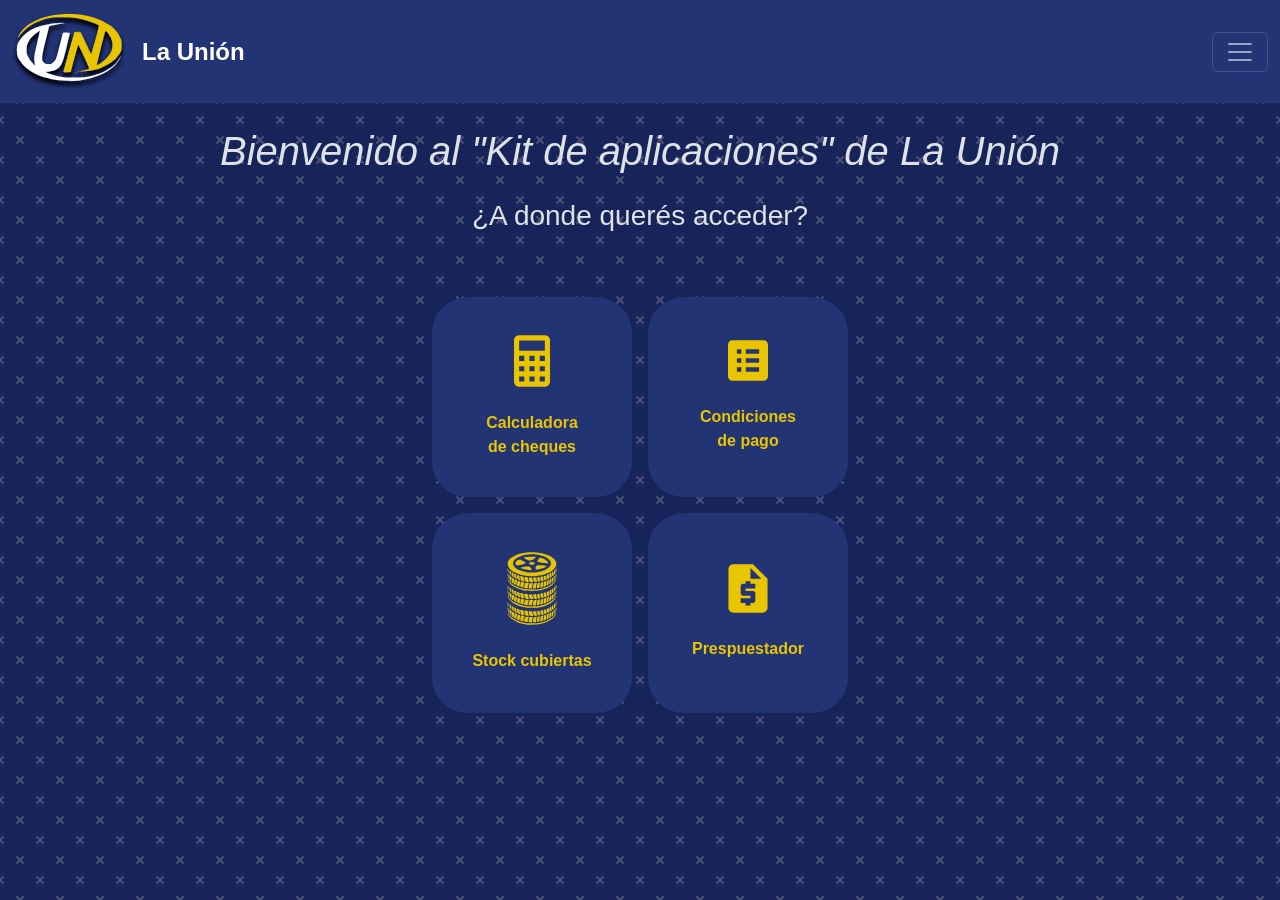
<file: public/index.html>
<!DOCTYPE html>
<html lang="es" data-bs-theme="dark">


<head>
    <meta charset="UTF-8">
    <meta name="viewport" content="width=device-width, initial-scale=1.0">
    <link rel="shortcut icon" href="./media/logo.svg" type="image/x-icon">
    <link rel="stylesheet" href="./css/union_style.css">
    <link rel="stylesheet" href="./css/home.css">
    <link href="https://cdn.jsdelivr.net/npm/bootstrap@5.3.7/dist/css/bootstrap.min.css" rel="stylesheet"
        integrity="sha384-LN+7fdVzj6u52u30Kp6M/trliBMCMKTyK833zpbD+pXdCLuTusPj697FH4R/5mcr" crossorigin="anonymous">
    <title>Inicio | La Unión</title>
</head>

<body>
    <header class="w-100 header_color">
        <nav class="navbar position-static w-100 header_color">
            <div class="container-fluid header_color">
                <a class="navbar-brand d-flex gap-3 align-items-center" href="./index.html"><img src="./media/logo.svg" alt=""><span style="font-size: 24px;font-weight:bold;">La Unión</span></a>
                <button class="navbar-toggler" type="button" data-bs-toggle="offcanvas"
                    data-bs-target="#offcanvasNavbar" aria-controls="offcanvasNavbar" aria-label="Toggle navigation">
                    <span class="navbar-toggler-icon"></span>
                </button>
                <div class="offcanvas offcanvas-end" tabindex="-1" id="offcanvasNavbar"
                    aria-labelledby="offcanvasNavbarLabel">
                    <div class="offcanvas-header">
                        <h5 class="offcanvas-title d-flex gap-3 align-items-center" id="offcanvasNavbarLabel"><img src="./media/logo.svg" alt=""><span style="font-size: 24px;font-weight:bold;">La Unión</span></h5>
                        <button type="button" class="btn-close" data-bs-dismiss="offcanvas" aria-label="Close"></button>
                    </div>
                    <div class="offcanvas-body">
                        <ul class="navbar-nav justify-content-end flex-grow-1 pe-3">
                            <li class="nav-item">
                                <a class="nav-link active" aria-current="page"
                                    href="./index.html">Inicio</a>
                            </li>
                            <li class="nav-item">
                                <a class="nav-link"
                                    href="./calculadora.html">Calculadora</a>
                            </li>

                            <li class="nav-item">
                                <a class="nav-link"
                                    href="./comercial.html">Condiciones
                                    Comerciales</a>
                            </li>
                            <li class="nav-item">
                                <a class="nav-link" href="./stock.html">Stock</a>
                            </li>
                            <li class="nav-item">
                                <a class="nav-link" href="https://presupuestapp-jade.vercel.app">Presupuestador</a>
                            </li>
                        </ul>
                    </div>
                </div>
            </div>
        </nav>
    </header>
    <div class="container">
        <h1 style="font-style: italic;">
           Bienvenido al "Kit  de aplicaciones" de La Unión
        </h1>
        <h3>
            ¿A donde querés acceder?
        </h3>
        <br>
        <div class="header">
            <div class="grupo_tarjetitas">
                <a href=" ./calculadora.html"><img width="36px" src="./media/calc.svg" alt="">Calculadora <br /> de cheques</a>
                <a href="./comercial.html"><img style="width:40px" src="./media/cond_p.svg" alt="">Condiciones<br>de pago</a>
            </div>
            <div class="grupo_tarjetitas">
                <a href=" ./stock.html"><img style="width:50px" src="./media/cubiertitit.svg" alt="">Stock cubiertas</a>
                <a href="https://presupuestapp-jade.vercel.app"><img style="width:40px" src="./media/Vector.svg"
                        alt="">Prespuestador</a>
            </div>
        </div>
    </div>
</body>
<script src="https://cdn.jsdelivr.net/npm/bootstrap@5.3.7/dist/js/bootstrap.bundle.min.js"
    integrity="sha384-ndDqU0Gzau9qJ1lfW4pNLlhNTkCfHzAVBReH9diLvGRem5+R9g2FzA8ZGN954O5Q"
    crossorigin="anonymous"></script>

</html>
</file>
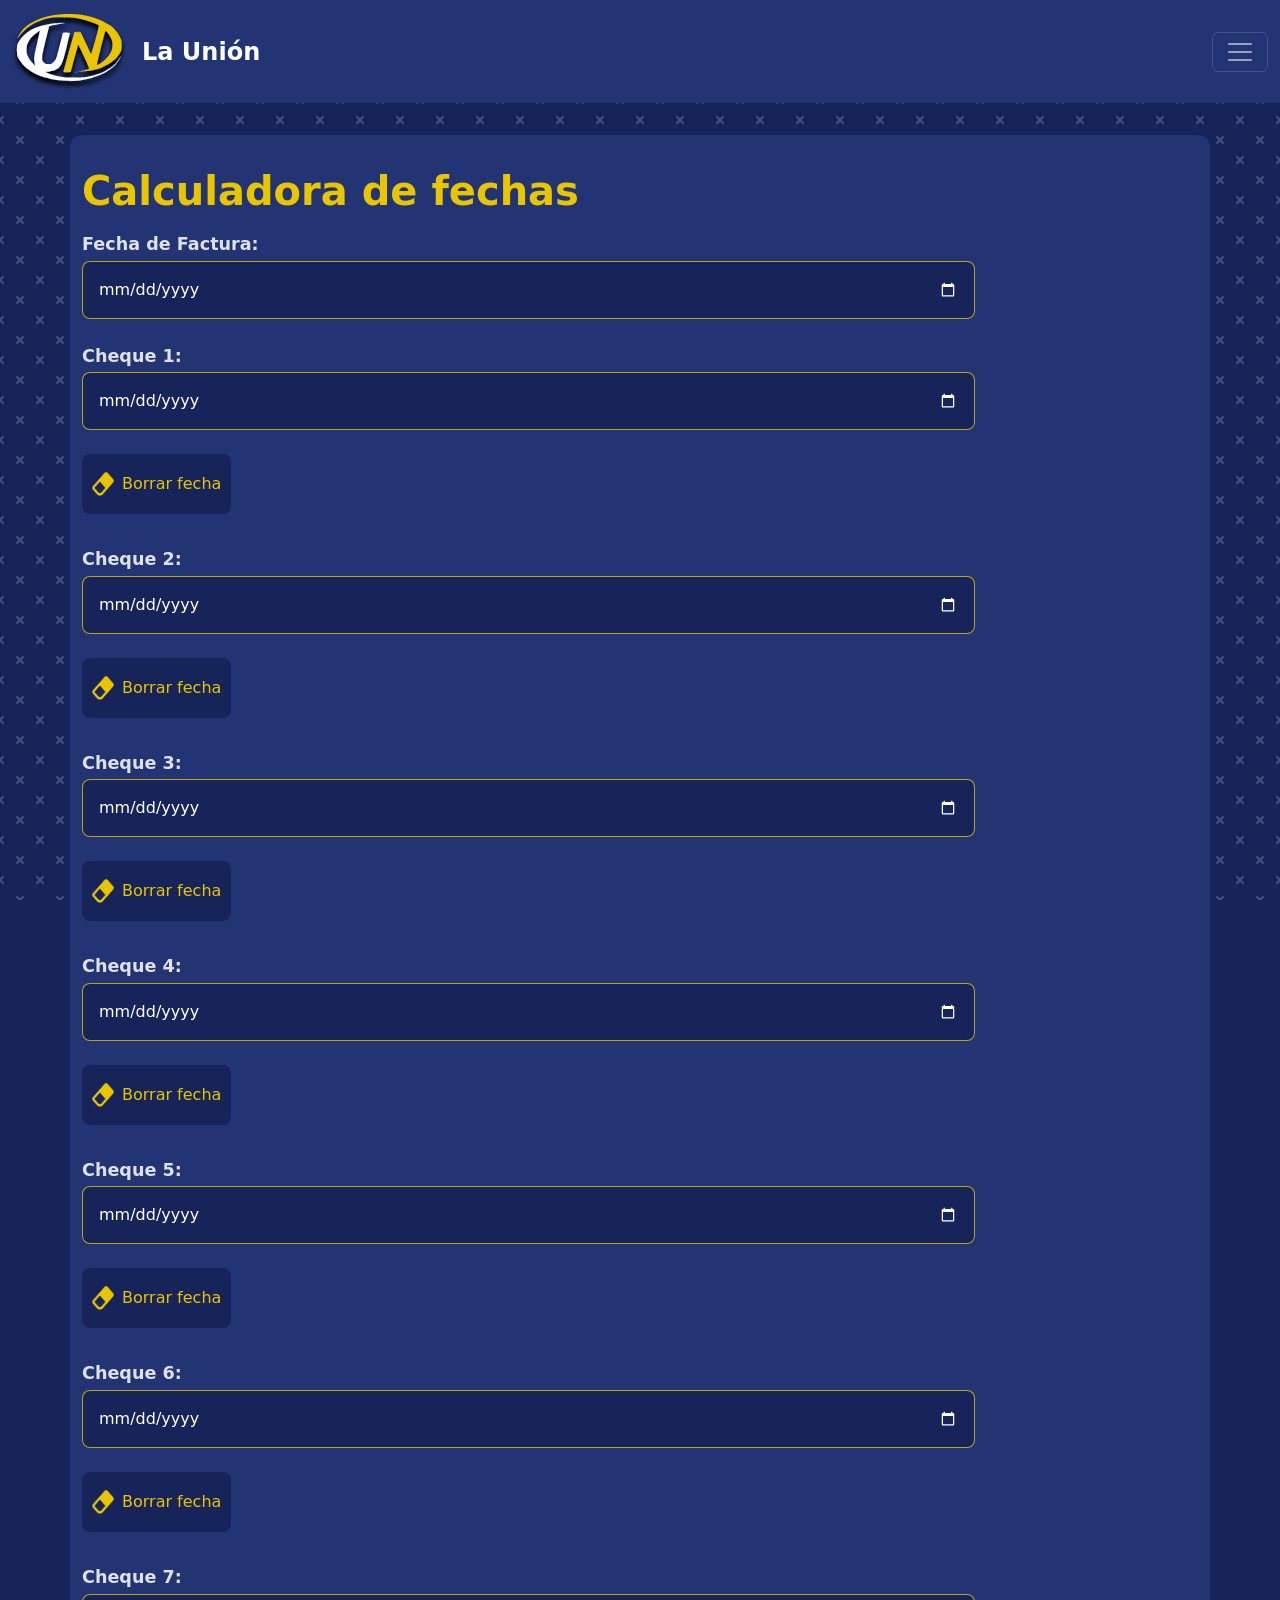
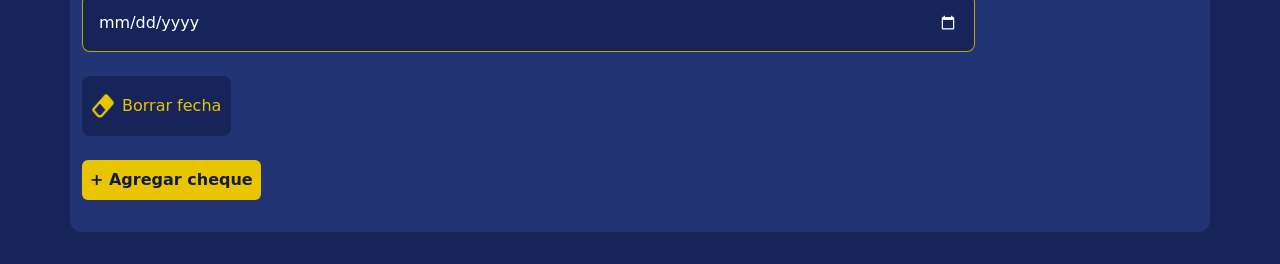
<file: public/calculadora.html>
<!DOCTYPE html>
<html lang="es" data-bs-theme="dark">

<head>
  <meta charset="UTF-8">
  <meta name="viewport" content="width=device-width, initial-scale=1.0">
  <link rel="shortcut icon" href="./media/logo.svg" type="image/x-icon">
  <title>Calculadora de Cheques</title>
  <link rel="stylesheet" href="css/styles_index.css">
  <link rel="stylesheet" href="./css/union_style.css">

  <link href="https://cdn.jsdelivr.net/npm/bootstrap@5.3.7/dist/css/bootstrap.min.css" rel="stylesheet"
    integrity="sha384-LN+7fdVzj6u52u30Kp6M/trliBMCMKTyK833zpbD+pXdCLuTusPj697FH4R/5mcr" crossorigin="anonymous">
  <script defer src="script.js"></script>
</head>

<body>

  <header class="w-100 header_color">
    <nav class="navbar position-static w-100 header_color">
      <div class="container-fluid header_color">
        <a class="navbar-brand d-flex gap-3 align-items-center" href="./index.html"><img src="./media/logo.svg" alt=""><span
            style="font-size: 24px;font-weight:bold;">La Unión</span></a>
        <button class="navbar-toggler" type="button" data-bs-toggle="offcanvas" data-bs-target="#offcanvasNavbar"
          aria-controls="offcanvasNavbar" aria-label="Toggle navigation">
          <span class="navbar-toggler-icon"></span>
        </button>
        <div class="offcanvas offcanvas-end" tabindex="-1" id="offcanvasNavbar" aria-labelledby="offcanvasNavbarLabel">
          <div class="offcanvas-header">
            <h5 class="offcanvas-title d-flex gap-3 align-items-center" id="offcanvasNavbarLabel"><img
                src="./media/logo.svg" alt=""><span style="font-size: 24px;font-weight:bold;">La Unión</span></h5>
            <button type="button" class="btn-close" data-bs-dismiss="offcanvas" aria-label="Close"></button>
          </div>
          <div class="offcanvas-body">
            <ul class="navbar-nav justify-content-end flex-grow-1 pe-3">
              <li class="nav-item">
                <a class="nav-link" aria-current="page" href="./index.html">Inicio</a>
              </li>
              <li class="nav-item">
                <a class="nav-link active" href="./calculadora.html">Calculadora</a>
              </li>

              <li class="nav-item">
                <a class="nav-link" href="./comercial.html">Condiciones
                  Comerciales</a>
              </li>
              <li class="nav-item">
                <a class="nav-link" href="./stock.html">Stock</a>
              </li>
              <li class="nav-item">
                <a class="nav-link" href="https://presupuestapp-jade.vercel.app">Presupuestador</a>
              </li>
            </ul>
          </div>
        </div>
      </div>
    </nav>
  </header>
  <div class="container background-color">
    <h1 style="display:flex;gap:6px;align-items:center;font-weight:bold" class="active">Calculadora de
      fechas</h1>
    <label for="invoiceDate">Fecha de Factura:</label><br>
    <input type="date" id="invoiceDate" />

    <div id="chequeList">
      <!-- Casilleros de cheque -->
      <div class="cheque-item" data-index="1">
        <label>Cheque 1:</label>
        <input type="date" class="cheque-date" />
        <span class="days-remaining"></span>
      </div>
      <div class="cheque-item" data-index="2">
        <label>Cheque 2:</label>
        <input type="date" class="cheque-date" />
        <span class="days-remaining"></span>
      </div>
      <div class="cheque-item" data-index="3">
        <label>Cheque 3:</label>
        <input type="date" class="cheque-date" />
        <span class="days-remaining"></span>
      </div>
      <div class="cheque-item" data-index="4">
        <label>Cheque 4:</label>
        <input type="date" class="cheque-date" />
        <span class="days-remaining"></span>
      </div>
      <div class="cheque-item" data-index="5">
        <label>Cheque 5:</label>
        <input type="date" class="cheque-date" />
        <span class="days-remaining"></span>
      </div>
      <div class="cheque-item" data-index="6">
        <label>Cheque 6:</label>
        <input type="date" class="cheque-date" />
        <span class="days-remaining"></span>
      </div>
      <div class="cheque-item" data-index="7">
        <label>Cheque 7:</label>
        <input type="date" class="cheque-date" />
        <span class="days-remaining"></span>
      </div>
    </div>
  </div>
</body>
<script src="https://cdn.jsdelivr.net/npm/bootstrap@5.3.7/dist/js/bootstrap.bundle.min.js"
  integrity="sha384-ndDqU0Gzau9qJ1lfW4pNLlhNTkCfHzAVBReH9diLvGRem5+R9g2FzA8ZGN954O5Q" crossorigin="anonymous"></script>

</html>
</file>
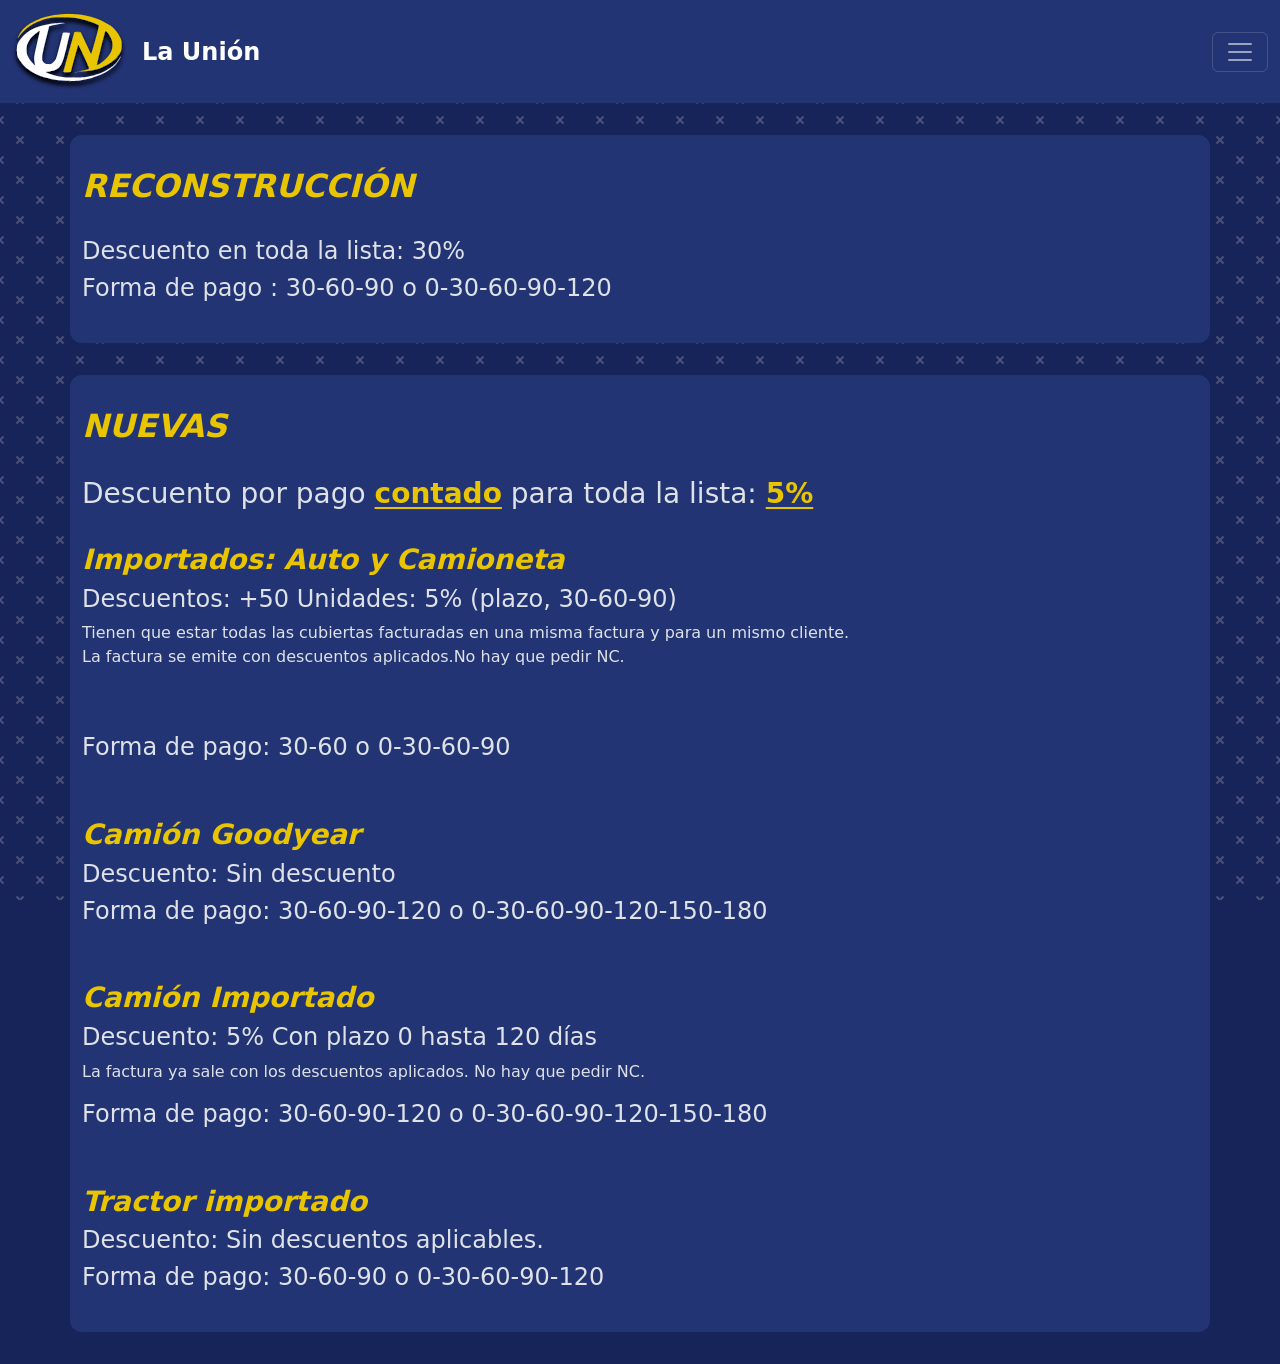
<file: public/comercial.html>
<!DOCTYPE html>
<html lang="es" data-bs-theme="dark">


<head>
    <meta charset="UTF-8">
    <meta name="viewport" content="width=device-width, initial-scale=1.0">
    <link rel="shortcut icon" href="./media/logo.svg" type="image/x-icon">
    <title>Cond. Comerciales</title>
    <link rel="stylesheet" href="css/styles_index.css">
    <link rel="stylesheet" href="./css/union_style.css">
    <link href="https://cdn.jsdelivr.net/npm/bootstrap@5.3.7/dist/css/bootstrap.min.css" rel="stylesheet"
        integrity="sha384-LN+7fdVzj6u52u30Kp6M/trliBMCMKTyK833zpbD+pXdCLuTusPj697FH4R/5mcr" crossorigin="anonymous">
    <script defer src="script.js"></script>
</head>

<header class="w-100 header_color">
        <nav class="navbar position-static w-100 header_color">
            <div class="container-fluid header_color">
                <a class="navbar-brand d-flex gap-3 align-items-center" href="./index.html"><img src="./media/logo.svg" alt=""><span style="font-size: 24px;font-weight:bold;">La Unión</span></a>
                <button class="navbar-toggler" type="button" data-bs-toggle="offcanvas"
                    data-bs-target="#offcanvasNavbar" aria-controls="offcanvasNavbar" aria-label="Toggle navigation">
                    <span class="navbar-toggler-icon"></span>
                </button>
                <div class="offcanvas offcanvas-end" tabindex="-1" id="offcanvasNavbar"
                    aria-labelledby="offcanvasNavbarLabel">
                    <div class="offcanvas-header">
                        <h5 class="offcanvas-title d-flex gap-3 align-items-center" id="offcanvasNavbarLabel"><img src="./media/logo.svg" alt=""><span style="font-size: 24px;font-weight:bold;">La Unión</span></h5>
                        <button type="button" class="btn-close" data-bs-dismiss="offcanvas" aria-label="Close"></button>
                    </div>
                    <div class="offcanvas-body">
                        <ul class="navbar-nav justify-content-end flex-grow-1 pe-3">
                            <li class="nav-item">
                            <a class="nav-link active" aria-current="page" href="./index.html">Inicio</a>
                        </li>
                        <li class="nav-item">
                            <a class="nav-link" href="./calculadora.html">Calculadora</a>
                        </li>

                        <li class="nav-item">
                            <a class="nav-link" href="./comercial.html">Condiciones
                                Comerciales</a>
                        </li>
                        <li class="nav-item">
                            <a class="nav-link" href="./stock.html">Stock</a>
                        </li>
                        <li class="nav-item">
                            <a class="nav-link" href="https://presupuestapp-jade.vercel.app">Presupuestador</a>
                        </li>
                    </ul>
                </div>
            </div>
        </div>
    </nav>
</header>
<div class="container background-color">
    <h2 class="active" style="font-style: italic;font-weight:bold;">RECONSTRUCCIÓN</h2>
    <br>
    <h4>Descuento en toda la lista: 30%</h4>

    <h4>Forma de pago : 30-60-90 o 0-30-60-90-120</h4>
</div>


<div class="container background-color">
    <h2 class="active" style="font-style: italic;font-weight:bold;">NUEVAS</h2>
<br>
<h3>Descuento por pago <span class="active" style="text-decoration: underline;font-weight:bold;">contado</span> para toda la lista: <span class="active" style="text-decoration: underline;font-weight:bold;">5%</span></h3>
<br>
    <h3 style="font-style: italic;font-weight:bold;" class="active">Importados: Auto y Camioneta </h3>

    <h4>Descuentos: +50 Unidades: 5% (plazo, 30-60-90)</h4>
    <p> Tienen que estar todas las cubiertas facturadas en una misma factura y para un mismo cliente.<br>

        La factura se emite con descuentos aplicados.No hay que pedir NC.</p>
    <BR></BR>

    <h4>Forma de pago: 30-60 o 0-30-60-90</h4>
    <br><br>
    <h3 class="active" style="font-style: italic;font-weight:bold;">Camión Goodyear</h3>
    <h4>Descuento: Sin descuento</h4>
    <h4>Forma de pago: 30-60-90-120 o 0-30-60-90-120-150-180</h4>
    <br><br>
    <h3 class="active" style="font-style: italic;font-weight:bold;">Camión Importado</h3>
    <h4>Descuento: 5% Con plazo 0 hasta 120 días</h4>
    <p>La factura ya sale con los descuentos aplicados. No hay que pedir NC.</p>
    <h4>Forma de pago: 30-60-90-120 o 0-30-60-90-120-150-180</h4>

    <br><br>
    <h3 class="active" style="font-style: italic;font-weight:bold;">Tractor importado</h3>

    <h4>Descuento: Sin descuentos aplicables.</h4>

    <h4>Forma de pago: 30-60-90 o 0-30-60-90-120</h4>
</div>





</body>
<script src="https://cdn.jsdelivr.net/npm/bootstrap@5.3.7/dist/js/bootstrap.bundle.min.js"
    integrity="sha384-ndDqU0Gzau9qJ1lfW4pNLlhNTkCfHzAVBReH9diLvGRem5+R9g2FzA8ZGN954O5Q"
    crossorigin="anonymous"></script>

</html>
</file>
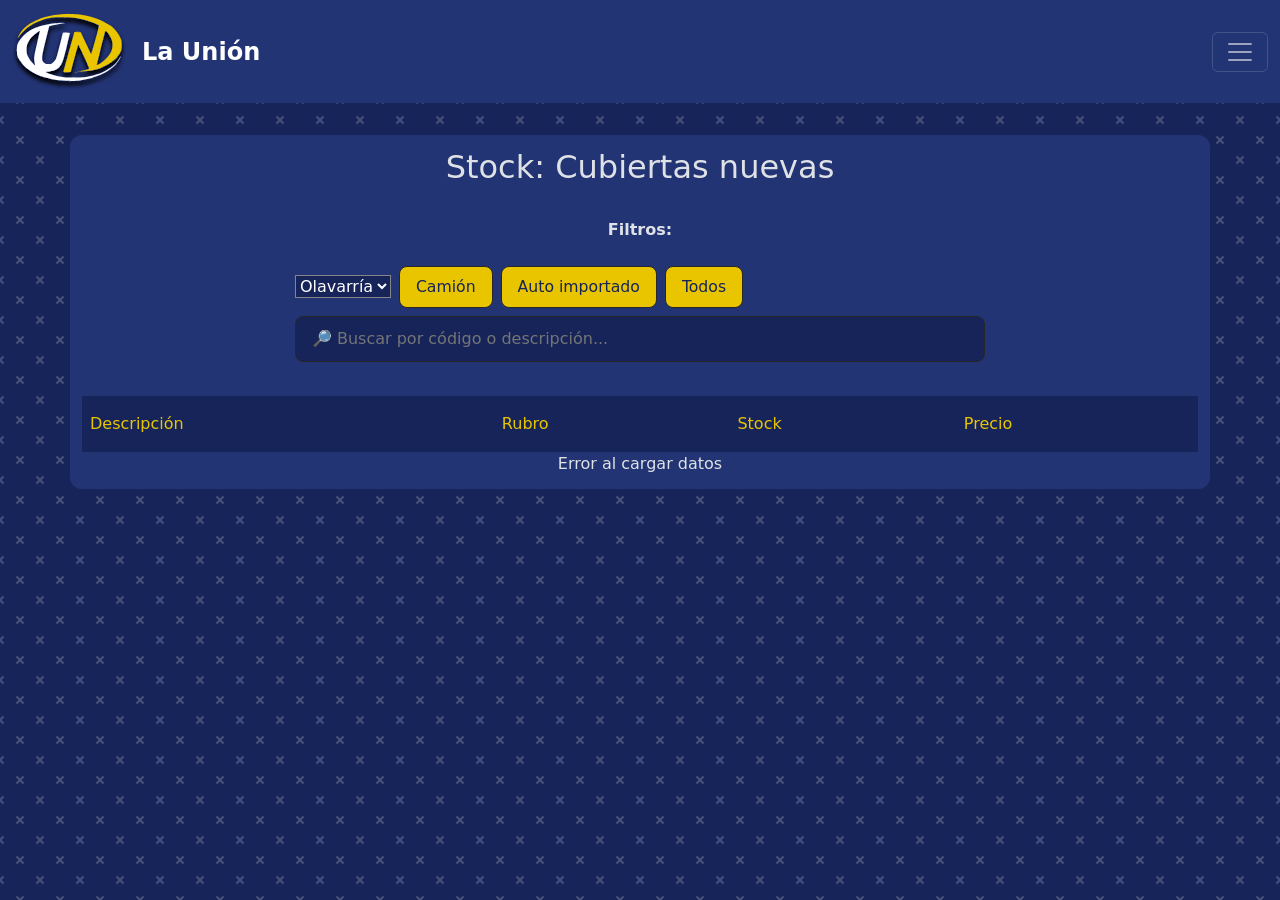
<file: public/stock.html>
<!DOCTYPE html>
<html lang="es" data-bs-theme="dark">

<head>
  <meta charset="UTF-8">
  <title>Stock | La Unión</title>
  <meta name="viewport" content="width=device-width, initial-scale=1">
  <script defer src="./stock.js"></script>
  <link rel="stylesheet" href="./css/union_style.css">
  <link rel="shortcut icon" href="./media/logo.svg" type="image/x-icon">
  <link rel="stylesheet" href="./css/stock.css">
  <link href="https://cdn.jsdelivr.net/npm/bootstrap@5.3.7/dist/css/bootstrap.min.css" rel="stylesheet"
    integrity="sha384-LN+7fdVzj6u52u30Kp6M/trliBMCMKTyK833zpbD+pXdCLuTusPj697FH4R/5mcr" crossorigin="anonymous">
</head>

<body>
  <header class="w-100 header_color">
    <nav class="navbar position-static w-100 header_color">
      <div class="container-fluid header_color">
        <a class="navbar-brand d-flex gap-3 align-items-center" href="./index.html"><img src="./media/logo.svg"
            alt=""><span style="font-size: 24px;font-weight:bold;">La Unión</span></a>
        <button class="navbar-toggler" type="button" data-bs-toggle="offcanvas" data-bs-target="#offcanvasNavbar"
          aria-controls="offcanvasNavbar" aria-label="Toggle navigation">
          <span class="navbar-toggler-icon"></span>
        </button>
        <div class="offcanvas offcanvas-end" tabindex="-1" id="offcanvasNavbar" aria-labelledby="offcanvasNavbarLabel">
          <div class="offcanvas-header">
            <h5 class="offcanvas-title d-flex gap-3 align-items-center" id="offcanvasNavbarLabel"><img
                src="./media/logo.svg" alt=""><span style="font-size: 24px;font-weight:bold;">La Unión</span></h5>
            <button type="button" class="btn-close" data-bs-dismiss="offcanvas" aria-label="Close"></button>
          </div>
          <div class="offcanvas-body">
            <ul class="navbar-nav justify-content-end flex-grow-1 pe-3">
              <li class="nav-item">
                <a class="nav-link" aria-current="page" href="./index.html">Inicio</a>
              </li>
              <li class="nav-item">
                <a class="nav-link" href="./calculadora.html">Calculadora</a>
              </li>

              <li class="nav-item">
                <a class="nav-link" href="./comercial.html">Condiciones
                  Comerciales</a>
              </li>
              <li class="nav-item">
                <a class="nav-link active" href="./stock.html">Stock</a>
              </li>
              <li class="nav-item">
                <a class="nav-link" href="https://presupuestapp-jade.vercel.app">Presupuestador</a>
              </li>
            </ul>
          </div>
        </div>
      </div>
    </nav>
  </header>
  <div class="container background-color d-flex flex-column align-items-center">

    <h2>Stock: Cubiertas nuevas</h2>
    <br>
    <label for="stock-select" style="font-weight:600;">Filtros:</label>
    <br>
    <div class="controles_buscador">
      <select style="background-color: #16245a;" id="stock-select" class="stock-select">

        <option value="olavarria" selected>Olavarría</option>
        <option value="cordoba">Córdoba</option>
        <option value="polo">Polo</option>
      </select>
      <button class="filtro-btn" id="filtro-camion">Camión</button>
      <button class="filtro-btn" id="filtro-auto">Auto importado</button>
      <button class="filtro-btn" id="filtro-todos">Todos</button>
      <input type="text" class="buscador" id="buscador" placeholder="🔎 Buscar por código o descripción...">
    </div>

    <table id="stock-table">
      <thead>
        <tr>
          <th>Descripción</th>
          <th>Rubro</th>
          <th>Stock</th>
          <th>Precio</th> <!-- NUEVO -->
        </tr>
      </thead>
      <tbody></tbody>
    </table>

    <div id="loading" class="loader"></div>
    <div id="error"></div>
  </div>


</body>
<script src="https://cdn.jsdelivr.net/npm/bootstrap@5.3.7/dist/js/bootstrap.bundle.min.js"
  integrity="sha384-ndDqU0Gzau9qJ1lfW4pNLlhNTkCfHzAVBReH9diLvGRem5+R9g2FzA8ZGN954O5Q" crossorigin="anonymous"></script>

</html>
</file>
<file: public/css/union_style.css>
:root {
  --bg: #16245a;
  --bg_light: #233475;
  --border: #333;
  --accent: #e9c500;
  --card: #222;
  --table-head: #1a1a1a;
}


body {
  background-image: url("data:image/svg+xml,%3Csvg xmlns='http://www.w3.org/2000/svg' width='40' height='40' viewBox='0 0 40 40'%3E%3Cg fill-rule='evenodd'%3E%3Cg fill='%239C92AC' fill-opacity='0.4'%3E%3Cpath d='M0 38.59l2.83-2.83 1.41 1.41L1.41 40H0v-1.41zM0 1.4l2.83 2.83 1.41-1.41L1.41 0H0v1.41zM38.59 40l-2.83-2.83 1.41-1.41L40 38.59V40h-1.41zM40 1.41l-2.83 2.83-1.41-1.41L38.59 0H40v1.41zM20 18.6l2.83-2.83 1.41 1.41L21.41 20l2.83 2.83-1.41 1.41L20 21.41l-2.83 2.83-1.41-1.41L18.59 20l-2.83-2.83 1.41-1.41L20 18.59z'/%3E%3C/g%3E%3C/g%3E%3C/svg%3E");
  background-repeat: repeat;
  background-size: auto;
  background-attachment: fixed;
  font-family: system-ui, sans-serif;
  margin: 0;
  min-height: 100vh;
  padding: 0;
  background-color: var(--bg) !important;
}

.navbar,
.offcanvas-body,
.offcanvas-header, header, .header_color {
  background-color: var(--bg_light) !important;
}
.active {
  color: var(--accent) !important;
}

.background-color{
        background-color: #233475!important;
}
</file>
<file: public/css/home.css>
/* Dark & Minimalist CSS para stock.html */
:root {
  --bg-color: #121212;
  --fg-color: #e0e0e0;
  --accent: #e9c500;
  --border-color: #272727;
  --hover-color: #1f1f1f;
}
* {
  box-sizing: border-box;
  margin: 0;
  padding: 0;
  font-family: 'Segoe UI', Tahoma, Geneva, Verdana, sans-serif;
}

.header {
  display: flex;
  flex-direction: column;
  gap: 16px;
}
.header a {
  text-decoration: none !important;
  color: var(--accent);
  font-size: 16px;
  font-weight: 800;
  height: 200px;
  width: 200px;
  display: flex;
  flex-direction: column;
  align-items: center;
  justify-content: center;
  border-radius: 36px;
  gap: 24px;
  line-break: 5px;
  background-color: #233475;
}

.header a:hover {
  transition: 200ms;
 background-color: #1e2c62;
}

.grupo_tarjetitas {
  display: flex;
  gap: 16px;
  flex-direction: row;
}


.container {
  max-width: 700px;
  flex-wrap: wrap;
  padding: 24px 12px;
  text-align: center;
  border-radius: 12px;
  display: flex;
  flex-direction: column;
  gap: 16px;
  align-items: center;
  justify-content: center;
}

@media (max-width: 900px) {
  .grupo_tarjetitas {
    display: flex;
    gap: 16px;
    flex-direction: column;
  }
}
</file>
<file: public/css/styles_index.css>
body {
  font-family: 'Segoe UI', Tahoma, Geneva, Verdana, sans-serif;
  background-color: #121212;
  color: #ffffff;
  margin: 0;
  padding: 0;
  text-underline-offset: 4px;
}

.container {
  max-width: 700px;
  margin: 2rem auto;
  background: #1e1e1e;
  padding: 2rem;
  border-radius: 12px;
}

h1 {
  text-align: center;
  margin-bottom: 2rem;
  font-size: 2rem;
}

label {
  display: block;
  margin: 0.5rem 0 0.2rem;
  font-weight: bold;
  font-size: 1.1rem;
}

.delete-cheque-button:hover {
  background-color: #111c46!important;
}

#addChequeButton{
  background-color: #e9c500;
  color: #111c46;
  font-weight: bold;
  border: none;
  padding: 8px;
  border-radius: 6px;
}

#addChequeButton:hover{
  transition: 100ms;
  background-color:  #e9c600c8;;
}

input[type='date'] {
  width: 80%;
  padding: 1rem;
  margin-bottom: 1rem;
  font-size: 1rem;
  border: 1px solid #e9c600c8;
  border-radius: 8px;
  background-color: #2a2a2a;
  color: #fff;
}

.cheque-item {
  margin-bottom: 1.5rem;
  display: flex;
  flex-direction: column;
}

.days-remaining {
  margin-top: 0.5rem;
  font-size: 1rem;
  color: #bbb;
  font-weight: bold;
}

.button {
  background-color: none;
  border: none;
  height: 100%;
  width: 100%;
}
.button:hover {
  background-color: #b31414;
}

input{
  background-color:  #16245a!important;
}

@media (max-width: 480px) {
  .container {
    margin: 1rem;
    padding: 1rem;
  }

  h1 {
    font-size: 1.5rem;
  }

  input[type='date'] {
    font-size: 1rem;
  }

  button {
    font-size: 1rem;
  }
}
</file>
<file: public/css/stock.css>
/* Dark & Minimalist CSS para stock.html */
:root {
  --bg-color: #121212;
  --fg-color: #e0e0e0;
  --accent-color:  #e9c500;
  --border-color: #272727;
  --hover-color: #1f1f1f;
}

.buscador {
  width: 100%;
  padding: 8px 16px;
  background-color: #16245a!important;
  border: none;
  color: var(--fg-color);
}

.controls_buscador {
  display: flex;
  width: fit-content;
  height: fit-content;
  align-items: center;
  gap: 4px;
}

.lupita {
  height: fit-content;
  margin-left: 4px;
  padding: 0 8px;
  pointer-events: none;
}

.container {
  max-width: 700px;
  margin: 2rem auto;
  background: #1e1e1e;
  padding: 0.8rem;
  border-radius: 12px;
}

body {
  margin: 0;

  background-color: var(--bg-color);
  color: var(--fg-color);
  font-family: 'Segoe UI', Tahoma, Geneva, Verdana, sans-serif;
}

h1 {
  font-size: 1.8rem;
  margin-bottom: 0.5rem;
  color: var(--accent-color);
}

p {
  font-size: 0.9rem;
  margin-top: 0;
  margin-bottom: 1.5rem;
}

table {
  width: 100%;
  border-collapse: collapse;
  background-color: #1a1a1a;
}

th,
td {
  padding: 12px 16px;
  border: 1px solid var(--border-color);
}

th {
  background-color: #1f1f1f;
  text-align: left;
  font-weight: 600;
  color: var(--accent-color);
}

tbody tr {
  border-bottom: 1px solid var(--border-color);
}

tbody tr:nth-child(even) {
  background-color: #1b1b1b;
}

tbody tr:hover {
  background-color: var(--hover-color);
}

#lastUpdate {
  font-weight: 500;
  color: var(--accent-color);
}

/* Estilos de enlaces y botones si es necesario */
a {
  color: var(--accent-color);
  text-decoration: none;
}
a:hover {
  text-decoration: underline;
}

/* Estilo para la barra buscadora */
.buscador {
  width: 100%;
  padding: 10px 16px;
  background-color: #161616;
  border: 1.5px solid var(--border-color);
  color: var(--fg-color);
  border-radius: 8px;
  margin: 0 auto 18px auto;
  font-size: 1em;
}

.buscador:focus {
  outline: none;
  border-color: white;
}

/* Contenedor de los controles (filtros y buscador juntos) */
.controles_buscador {
  display: flex;
  flex-wrap: wrap;
  align-items: center;
  gap: 8px;
  margin-bottom: 16px;
  background: none;
  padding: 0;
}

/* Botones de filtro */
.filtro-btn {
  background-color: var(--accent-color);
  color: #16245a;
  border: 1.5px solid var(--border-color);
  border-radius: 8px;
  padding: 8px 16px;
  font-size: 0.98em;
  cursor: pointer;
  transition: background 0.2s, border 0.2s, color 0.2s;
  font-weight: 500;
  outline: none;
}

.filtro-btn:hover,
.filtro-btn.active {
  background: #16245a;
  color: var(--accent-color);
  border-color: var(--accent-color);
}

.lupita {
  display: flex;
  align-items: center;
  margin-left: 0.5em;
  font-size: 1.15em;
  color: #757575;
}

.copy-btn:hover, .copy-btn:active{
  transition: 100ms;
  opacity: 0.9;
}


.loader {
    width: 48px;
    height: 48px;
    border: 5px solid var(--accent-color);
    border-bottom-color: transparent;
    border-radius: 50%;
    display: inline-block;
    box-sizing: border-box;
    animation: rotation 1s linear infinite;
    z-index: 9999!important;
    }

    @keyframes rotation {
    0% {
        transform: rotate(0deg);
    }
    100% {
        transform: rotate(360deg);
    }
    } 

table {
    width: 100%;
    border-collapse: collapse;
    font-size: 16px;
  }

  th,
  td {
    padding: 16px 8px;
    border: 1px solid var #e9c500;
    background-color: #16245a;
  }

  th {
    background-color: #16245a!important;
    text-align: left;
    font-weight: 400;
    color: var(--accent-color);
  }

  tbody tr {
    border-bottom: 1px solid var #e9c500;
    border: 1px solid #e9c500;
  }

  tbody tr:nth-child(even) {
    background-color: #e9c500;
  }

  tbody tr:hover {
    background-color: #e9c500;
  }

/* Responsive para filtros */
@media (max-width: 600px) {
  .container {
    width: 100%;
    padding: 8px;
  }
  .controles_buscador {
    width: 100%;
    flex-direction: column;
    gap: 8px;
    justify-content: center;
    align-items: center;
    max-width: fit-content;
  }
  .buscador {
    max-width: 100%;
  }
  .stock-select {
    background: #161616;
    color: var(--fg-color);
    border: 1.5px solid var(--border-color);
    border-radius: 8px;
    padding: 8px 16px;
    font-size: 1em;
    margin-right: 8px;
    transition: border 0.18s;
  }

  .stock-select:focus {
    outline: none;
    border-color: var(--border-color);
  }

  .controles_buscador label {
    margin-right: 3px;
    font-size: 0.99em;
    letter-spacing: 0.3px;
  }


}
</file>
